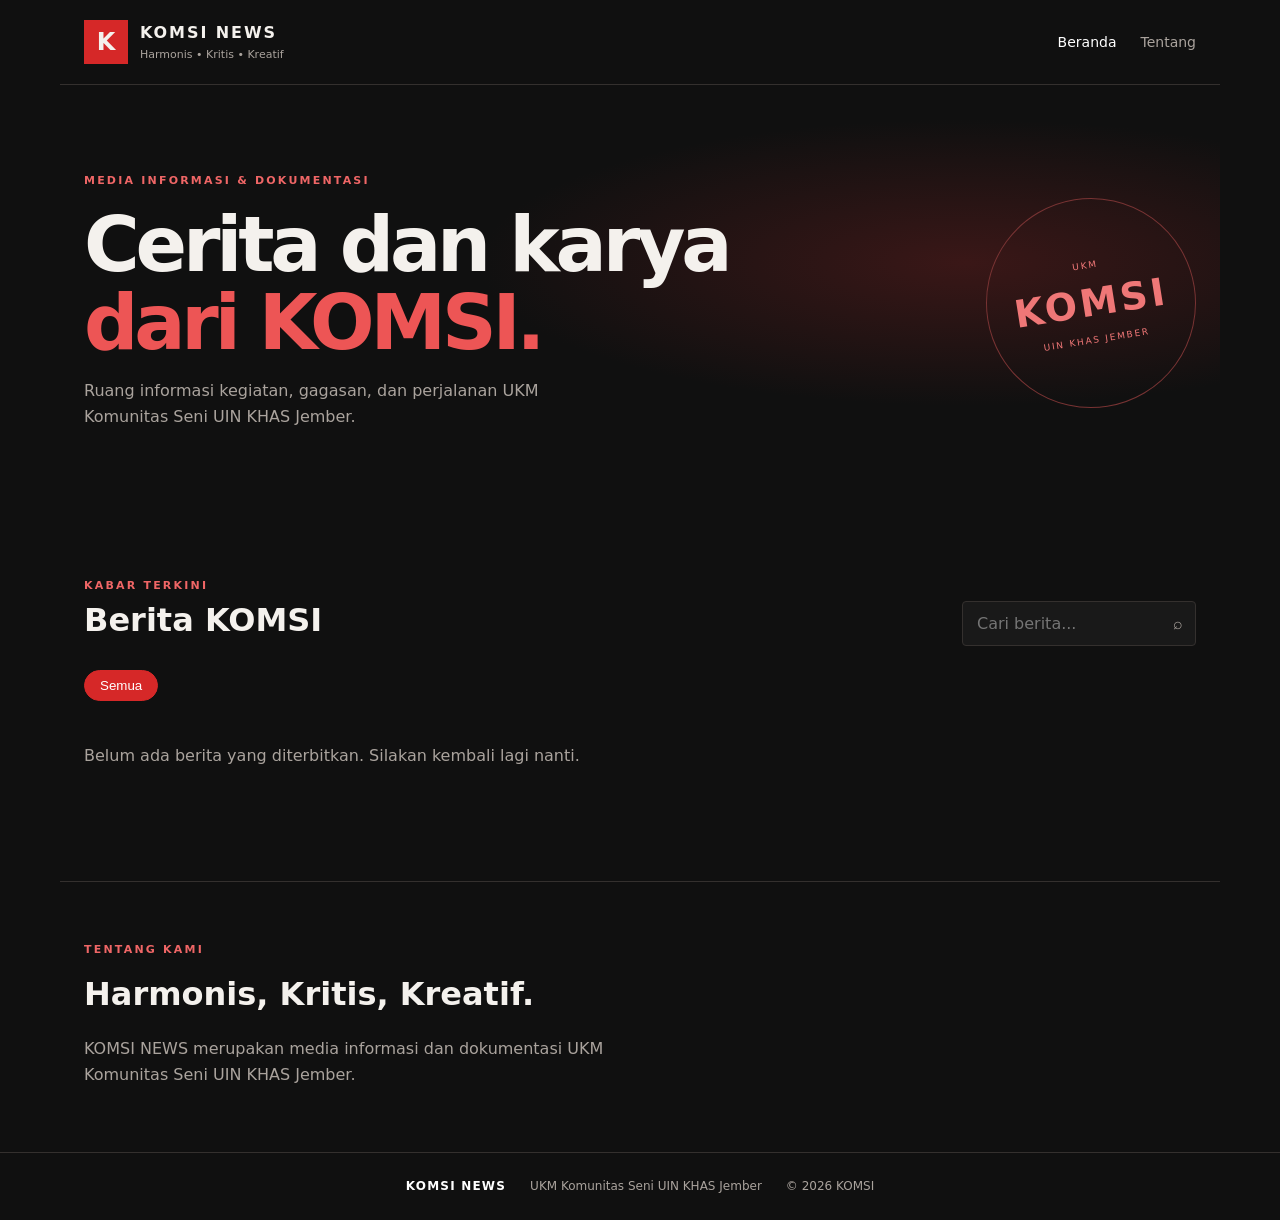
<file: index.html>
<!doctype html>
<html lang="id"><head><meta charset="utf-8"><meta name="viewport" content="width=device-width,initial-scale=1"><meta name="theme-color" content="#101010"><meta name="description" content="KOMSI NEWS — Portal berita dan dokumentasi UKM Komunitas Seni UIN KHAS Jember."><title>KOMSI NEWS — Harmonis, Kritis, Kreatif</title><link rel="stylesheet" href="style.css"></head>
<body><header class="site-header"><a class="brand" href="index.html"><span class="brand-mark">K</span><span><strong>KOMSI NEWS</strong><small>Harmonis • Kritis • Kreatif</small></span></a><nav aria-label="Navigasi utama"><a class="active" href="index.html">Beranda</a><a href="#tentang">Tentang</a></nav></header>
<main><section class="hero"><div class="hero-copy"><p class="eyebrow">MEDIA INFORMASI & DOKUMENTASI</p><h1>Cerita dan karya<br><span>dari KOMSI.</span></h1><p>Ruang informasi kegiatan, gagasan, dan perjalanan UKM Komunitas Seni UIN KHAS Jember.</p></div><div class="hero-stamp" aria-hidden="true"><span>UKM</span><strong>KOMSI</strong><span>UIN KHAS JEMBER</span></div></section>
<section class="news-section"><div class="section-heading"><div><p class="eyebrow">KABAR TERKINI</p><h2>Berita KOMSI</h2></div><label class="search-box"><span class="sr-only">Cari berita</span><input id="searchInput" type="search" placeholder="Cari berita..." autocomplete="off"><span aria-hidden="true">⌕</span></label></div><div class="filters" id="categoryFilters" aria-label="Filter kategori"><button class="filter active" type="button" data-category="Semua">Semua</button></div><p class="status-message" id="statusMessage" role="status">Memuat berita...</p><div class="news-grid" id="newsGrid" aria-live="polite"></div></section>
<section class="about" id="tentang"><p class="eyebrow">TENTANG KAMI</p><h2>Harmonis, Kritis, Kreatif.</h2><p>KOMSI NEWS merupakan media informasi dan dokumentasi UKM Komunitas Seni UIN KHAS Jember.</p></section></main>
<footer class="site-footer"><strong>KOMSI NEWS</strong><span>UKM Komunitas Seni UIN KHAS Jember</span><span>© <span id="year"></span> KOMSI</span></footer><script src="app.js" defer></script></body></html>
</file>
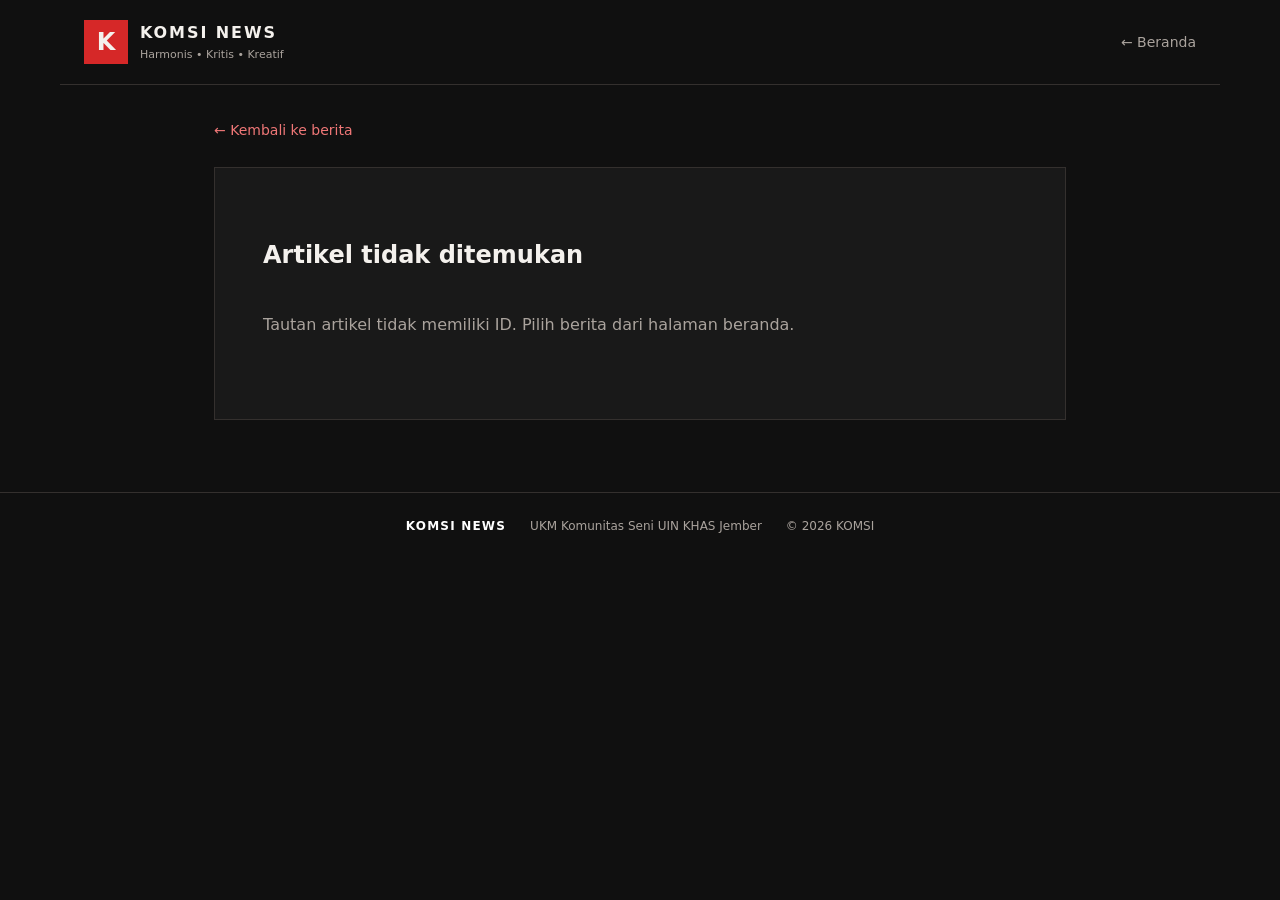
<file: detail.html>
<!doctype html><html lang="id"><head><meta charset="utf-8"><meta name="viewport" content="width=device-width,initial-scale=1"><meta name="theme-color" content="#101010"><meta name="description" content="Baca berita UKM KOMSI UIN KHAS Jember."><title>Detail Berita — KOMSI NEWS</title><link rel="stylesheet" href="style.css"></head><body><header class="site-header"><a class="brand" href="index.html"><span class="brand-mark">K</span><span><strong>KOMSI NEWS</strong><small>Harmonis • Kritis • Kreatif</small></span></a><nav aria-label="Navigasi utama"><a href="index.html">← Beranda</a></nav></header><main class="detail-main"><a class="back-link" href="index.html">← Kembali ke berita</a><article class="article" id="article" aria-live="polite"><p class="status-message">Memuat artikel...</p></article></main><footer class="site-footer"><strong>KOMSI NEWS</strong><span>UKM Komunitas Seni UIN KHAS Jember</span><span>© <span id="year"></span> KOMSI</span></footer><script src="berita.js" defer></script></body></html>
</file>
<file: style.css>
:root{color-scheme:dark;--bg:#101010;--panel:#191919;--panel2:#202020;--text:#f4f1ed;--muted:#aaa39d;--red:#d62828;--line:#34302e;--max:1160px}*{box-sizing:border-box}html{scroll-behavior:smooth}body{margin:0;background:var(--bg);color:var(--text);font-family:Inter,ui-sans-serif,system-ui,-apple-system,"Segoe UI",sans-serif;line-height:1.6}a{color:inherit;text-decoration:none}.site-header{max-width:var(--max);margin:auto;padding:20px 24px;display:flex;align-items:center;justify-content:space-between;border-bottom:1px solid var(--line)}.brand{display:flex;align-items:center;gap:12px}.brand-mark{display:grid;place-items:center;width:44px;height:44px;background:var(--red);font-weight:900;font-size:24px}.brand strong,.brand small{display:block}.brand strong{letter-spacing:.12em}.brand small{font-size:11px;color:var(--muted)}nav{display:flex;gap:24px;color:var(--muted);font-size:14px}nav a:hover,nav .active{color:#fff}.hero{max-width:var(--max);margin:auto;padding:76px 24px 84px;display:flex;align-items:center;justify-content:space-between;gap:32px;min-height:350px;background:radial-gradient(ellipse at 78% 40%,#3a1717 0,transparent 38%)}.eyebrow{color:#ef6666;font-size:11px;font-weight:800;letter-spacing:.2em}.hero h1{font-size:clamp(42px,7vw,76px);line-height:1.03;letter-spacing:-.055em;margin:16px 0}.hero h1 span{color:#ed5555}.hero-copy>p:last-child{max-width:520px;color:var(--muted)}.hero-stamp{width:210px;height:210px;flex:none;border:1px solid #783333;border-radius:50%;display:flex;flex-direction:column;align-items:center;justify-content:center;transform:rotate(-9deg);color:#ef7777}.hero-stamp strong{font-size:38px;letter-spacing:.08em}.hero-stamp span{font-size:9px;letter-spacing:.2em}.news-section,.about{max-width:var(--max);margin:auto;padding:48px 24px}.section-heading{display:flex;align-items:end;justify-content:space-between;gap:20px}.section-heading h2,.about h2{font-size:32px;margin:0}.section-heading .eyebrow{margin:0}.search-box{display:flex;align-items:center;gap:8px;background:var(--panel);border:1px solid var(--line);padding:8px 12px;border-radius:4px;color:var(--muted)}.search-box input{background:transparent;border:0;outline:0;color:white;width:190px;font:inherit}.filters{display:flex;flex-wrap:wrap;gap:8px;margin:24px 0}.filter{border:1px solid var(--line);background:transparent;color:var(--muted);padding:7px 15px;border-radius:99px;cursor:pointer}.filter.active,.filter:hover{background:var(--red);border-color:var(--red);color:white}.news-grid{display:grid;grid-template-columns:repeat(3,minmax(0,1fr));gap:20px}.news-card{background:var(--panel);border:1px solid var(--line);transition:transform .2s,border-color .2s}.news-card:hover{transform:translateY(-4px);border-color:#874040}.card-link{display:block;height:100%}.news-card img,.image-placeholder{width:100%;height:190px;object-fit:cover;display:grid;place-items:center;background:#292020;color:#d56b6b;font-weight:900;letter-spacing:.15em}.card-body{padding:18px}.tag{display:inline-block;background:#3a1d1d;color:#ff8a8a;padding:3px 9px;font-size:11px;border-radius:2px}.card-body h3{font-size:19px;line-height:1.35;margin:12px 0}.card-excerpt{color:var(--muted);font-size:14px}.card-meta,.article-meta{font-size:12px;color:var(--muted)}.status-message{color:var(--muted);padding:18px 0}.about{border-top:1px solid var(--line);margin-top:30px}.about p:last-child{color:var(--muted);max-width:600px}.site-footer{border-top:1px solid var(--line);padding:24px;display:flex;justify-content:center;gap:24px;flex-wrap:wrap;color:var(--muted);font-size:12px}.site-footer strong{color:#fff;letter-spacing:.1em}.detail-main{max-width:900px;margin:auto;padding:32px 24px 72px}.back-link{color:#ef7777;font-size:14px}.article{margin-top:24px;background:var(--panel);border:1px solid var(--line);padding:clamp(20px,5vw,48px)}.article-header h1{font-size:clamp(30px,5vw,48px);line-height:1.15;margin:16px 0}.article-image{width:100%;max-height:520px;object-fit:cover;margin:12px 0 24px}.article-content{font-size:17px;line-height:1.85;overflow-wrap:anywhere}.article-content p{white-space:pre-wrap}.share-button{margin-top:24px;background:#16894b;color:white;border:0;padding:12px 18px;border-radius:4px;font-weight:700;cursor:pointer}.share-button:hover{background:#11733e}.sr-only{position:absolute;width:1px;height:1px;padding:0;margin:-1px;overflow:hidden;clip:rect(0,0,0,0);white-space:nowrap;border:0}@media(max-width:760px){.hero{padding-top:55px;padding-bottom:55px}.hero-stamp{width:140px;height:140px}.hero-stamp strong{font-size:27px}.news-grid{grid-template-columns:repeat(2,minmax(0,1fr))}}@media(max-width:540px){.site-header{padding:14px 18px}.brand small{font-size:9px}nav{gap:12px}.hero{padding:45px 20px;min-height:0}.hero-stamp{display:none}.news-section,.about{padding:36px 18px}.section-heading{align-items:stretch;flex-direction:column}.search-box input{width:100%}.news-grid{grid-template-columns:1fr}.news-card img,.image-placeholder{height:210px}.site-footer{gap:8px 16px}.detail-main{padding:24px 16px 50px}.article{padding:22px 18px}.article-content{font-size:16px}}
</file>
